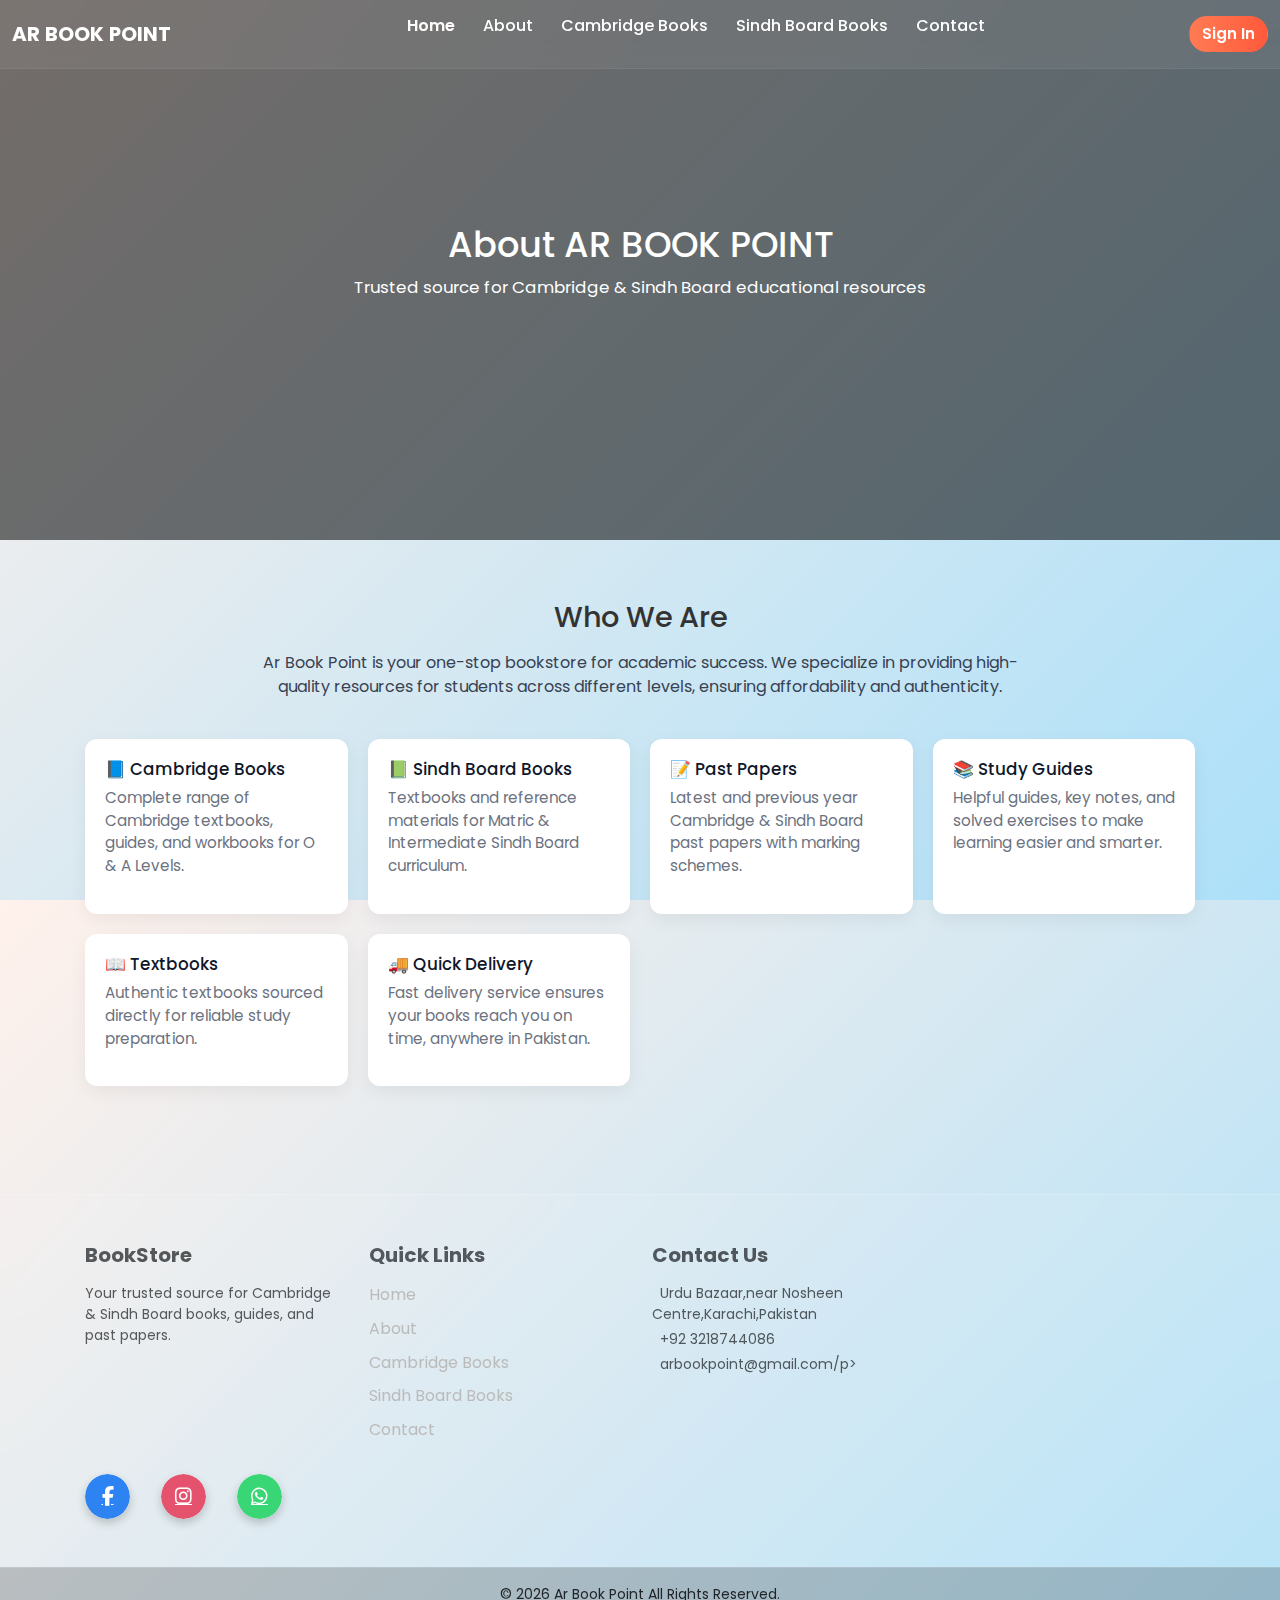
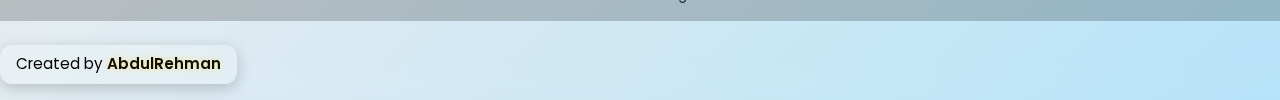
<file: about.html>
<!doctype html>
<html lang="en">
<head>
  <meta charset="utf-8" />
  <meta name="viewport" content="width=device-width,initial-scale=1" />
  <title>About Us — BookNest</title>

  <!-- Google Font -->
  <link href="https://fonts.googleapis.com/css2?family=Poppins:wght@300;400;600;700&display=swap" rel="stylesheet">

  <!-- Main stylesheet -->
   <!-- Font Awesome for Social Icons -->
<link rel="stylesheet" href="https://cdnjs.cloudflare.com/ajax/libs/font-awesome/6.5.0/css/all.min.css">

    <link href="https://cdn.jsdelivr.net/npm/bootstrap@5.3.2/dist/css/bootstrap.min.css" rel="stylesheet">
  <link rel="stylesheet" href="style.css">
</head>
<body>
  <!-- Navbar -->
  <nav class="glass-navbar">
    <div class="nav-container">
      <div class="logo">AR BOOK POINT</div>

      <button class="nav-toggle" aria-label="Toggle navigation" aria-expanded="false">
        <span></span><span></span><span></span>
      </button>

      <ul class="nav-links" id="primaryNav">
        <li><a href="index.html" class="active">Home</a></li>
        <li><a href="about.html">About</a></li>
        <li><a href="cambridge.html">Cambridge Books</a></li>
        <li><a href="sindh.html">Sindh Board Books</a></li>
        <li><a href="contact.html">Contact</a></li>
      </ul>

      <div class="nav-actions">
        <a href="#" class="btn small">Sign In</a>
      </div>
    </div>
  </nav>

  <!-- About Header -->
  <header class="page-hero about-hero">
    <div class="overlay"></div>
    <div class="page-hero-content">
      <h1>About AR BOOK POINT</h1>
      <p>Trusted source for Cambridge & Sindh Board educational resources</p>
    </div>
  </header>

  <!-- About Content -->
  <section class="about-section">
    <div class="container">
      <h2>Who We Are</h2>
      <p class="intro">
        Ar Book Point is your one-stop bookstore for academic success. We specialize in providing 
        high-quality resources for students across different levels, ensuring affordability and authenticity.
      </p>

      <div class="about-grid">
        <div class="about-card">
          <h3>📘 Cambridge Books</h3>
          <p>Complete range of Cambridge textbooks, guides, and workbooks for O & A Levels.</p>
        </div>
        <div class="about-card">
          <h3>📗 Sindh Board Books</h3>
          <p>Textbooks and reference materials for Matric & Intermediate Sindh Board curriculum.</p>
        </div>
        <div class="about-card">
          <h3>📝 Past Papers</h3>
          <p>Latest and previous year Cambridge & Sindh Board past papers with marking schemes.</p>
        </div>
        <div class="about-card">
          <h3>📚 Study Guides</h3>
          <p>Helpful guides, key notes, and solved exercises to make learning easier and smarter.</p>
        </div>
        <div class="about-card">
          <h3>📖 Textbooks</h3>
          <p>Authentic textbooks sourced directly for reliable study preparation.</p>
        </div>
        <div class="about-card">
          <h3>🚚 Quick Delivery</h3>
          <p>Fast delivery service ensures your books reach you on time, anywhere in Pakistan.</p>
        </div>
      </div>
    </div>
  </section>
<!-- Glassy Modern Footer -->
<footer class="footer-glass mt-5">
  <div class="container py-5">
    <div class="row gy-4">
      
      <!-- About -->
      <div class="col-lg-3 col-md-6">
        <h5 class="fw-bold text-muted">BookStore</h5>
        <p class="small text-muted">
          Your trusted source for Cambridge & Sindh Board books, guides, and past papers.
        </p>
      </div>

      <!-- Quick Links -->
      <div class="col-lg-3 col-md-6">
        <h5 class="fw-bold text-muted">Quick Links</h5>
        <ul class="list-unstyled footer-links">
          <li class="text-dark"><a href="index.html">Home</a></li>
          <li class="text-muted"><a href="about.html">About</a></li>
          <li class="text-muted"><a href="cambridge.html">Cambridge Books</a></li>
          <li class="text-muted"><a href="sindh.html">Sindh Board Books</a></li>
          <li class="text-muted"><a href="contact.html">Contact</a></li>
        </ul>
      </div>

      <!-- Contact Info -->
      <div class="col-lg-3 col-md-6">
        <h5 class="fw-bold text-muted">Contact Us</h5>
        <p class="small mb-1 text-muted"><i class="bi bi-geo-alt-fill me-2"></i>  Urdu Bazaar,near Nosheen Centre,Karachi,Pakistan</p>
        <p class="small mb-1 text-muted"><i class="bi bi-telephone-fill me-2"></i> +92 3218744086</p>
        <p class="small text-muted"><i class="bi bi-envelope-fill me-2"></i> arbookpoint@gmail.com/p>
      </div>

      <!-- Social Icons -->
<div class="social-icons">
  <a href="#"><i class="fab fa-facebook-f"></i></a>
  <a href="#"><i class="fab fa-instagram"></i></a>
  <a href="#"><i class="fab fa-whatsapp"></i></a>
</div>


      <!-- Social + Payments
      <div class="col-lg-3 col-md-6">
        <h5 class="fw-bold text-muted">Follow & Pay</h5>
        <div class="social-icons mb-3">
          <a href="#" class="bi bi-facebook"></i></a>
          <a href="#"><i class="bi bi-whatsapp"></i></a>
          <a href="#"><i class="bi bi-instagram"></i></a>
        </div>
        <div class="payment-icons">
          <img src="assets/jc img.png" alt="JazzCash">
          <img src="assets/ep img.png" alt="EasyPaisa">
          <img src="assets/home bio.jpg" alt="">
        </div>
      </div> -->

    </div>
  </div>

  <!-- Bottom Bar -->
  <div class="footer-bottom text-center py-3">
    <p class="mb-0 small text-dark">© <span id="year"></span> Ar Book Point All Rights Reserved.</p>
  </div>

  <p class="credit">Created by <span>AbdulRehman</span></p>

</footer>


 
 <!-- Bootstrap 5 JS bundle (includes Popper) -->
<script src="https://cdn.jsdelivr.net/npm/bootstrap@5.3.0/dist/js/bootstrap.bundle.min.js"></script>

  <script src="script.js"></script>
</body>
</html>
</file>
<file: style.css>
/* style.css — shared styling for BookNest home page */

/* Reset & base */
* { box-sizing: border-box; margin: 0; padding: 0; }
html,body { height: 100%; }
body {
  font-family: 'Poppins', system-ui, -apple-system, 'Segoe UI', Roboto, 'Helvetica Neue', Arial;
  color: #1f2937;
  background: #f5f7fa;
  -webkit-font-smoothing:antialiased;
  -moz-osx-font-smoothing:grayscale;
}

/* for footer */

body {
  background: linear-gradient(135deg, #fff1eb, #ace0f9);
  color: #333;
}


/* Utilities */
.container { max-width: 1150px; margin: 0 auto; padding: 0 20px; }

/* ---------- Glass Navbar ---------- */
.glass-navbar {
  position: fixed;
  top: 0;
  left: 0;
  width: 100%;
  z-index: 1200;
  padding: 14px 0;
  transition: background 300ms ease, box-shadow 300ms ease, padding 200ms ease;
  backdrop-filter: blur(10px);
  background: rgba(255,255,255,0.06);
  border-bottom: 1px solid rgba(255,255,255,0.06);
}
.glass-navbar.scrolled {
  background: rgba(255,255,255,0.96);
  box-shadow: 0 6px 20px rgba(16,24,40,0.08);
  padding: 8px 0;
}

.nav-container {
  display: flex;
  align-items: center;
  justify-content: space-between;
  gap: 16px;
  padding: 0 12px;
}

/* Logo */
.logo {
  font-weight: 700;
  font-size: 1.25rem;
  color: #fff;
  letter-spacing: 0.2px;
}
.glass-navbar.scrolled .logo { color: #111827; }

/* Nav links */
.nav-links {
  list-style: none;
  display: flex;
  gap: 20px;
  align-items: center;
}
.nav-links a {
  color: #fff;
  text-decoration: none;
  font-weight: 500;
  padding: 6px 4px;
  transition: color 200ms ease;
  position: relative;
}
.nav-links a::after {
  content: "";
  position: absolute;
  left: 0;
  bottom: -6px;
  width: 0%;
  height: 2px;
  background: #ff7b54;
  transition: width 220ms ease;
  border-radius: 2px;
}
.nav-links a:hover::after { width: 100%; }
.nav-links a:hover { color: #fffbf9; }

.nav-links a.active {
  color: #fffbf9;
  font-weight: 600;
}
.glass-navbar.scrolled .nav-links a { color: #374151; }
.glass-navbar.scrolled .nav-links a.active,
.glass-navbar.scrolled .nav-links a:hover { color: #0b63d6; }

/* Nav actions (buttons) */
.nav-actions .btn {
  display: inline-block;
  background: linear-gradient(90deg,#ff7b54,#ff5a3b);
  color: #fff;
  padding: 8px 14px;
  border-radius: 22px;
  text-decoration: none;
  font-weight: 600;
  transition: transform 160ms ease, box-shadow 160ms ease;
}
.nav-actions .btn.small { padding: 6px 12px; font-size: 0.95rem; }
.nav-actions .btn:hover { transform: translateY(-3px); box-shadow: 0 8px 22px rgba(255,95,60,0.18); }

/* Mobile toggle */
.nav-toggle {
  display: none;
  width: 36px; height: 36px;
  background: rgba(255,255,255,0.06);
  border: 1px solid rgba(255,255,255,0.06);
  border-radius: 8px;
  align-items: center;
  justify-content: center;
  cursor: pointer;
}
.nav-toggle span {
  display: block;
  width: 18px; height: 2px;
  background: #fff;
  margin: 3px 0;
  transition: transform 180ms ease, opacity 180ms ease;
}
.glass-navbar.scrolled .nav-toggle { background: rgba(0,0,0,0.03); border-color: rgba(0,0,0,0.06); }
.nav-toggle.open span:nth-child(1) { transform: translateY(5px) rotate(45deg); }
.nav-toggle.open span:nth-child(2) { opacity: 0; transform: scale(0); }
.nav-toggle.open span:nth-child(3) { transform: translateY(-5px) rotate(-45deg); }

/* ---------- Hero ---------- */
.hero {
  height: 88vh;
  min-height: 520px;
  display: flex;
  align-items: center;
  justify-content: center;
  position: relative;
  background-image: url('https://images.unsplash.com/photo-1512820790803-83ca734da794?q=80&w=1600&auto=format&fit=crop&ixlib=rb-4.0.3&s=8f8d3ee4b6cf4f9f6b7d36c2e0a7a7da');
  background-size: cover;
  background-position: center;
  color: #fff;
}
.hero-overlay {
  position: absolute; inset: 0;
  background: linear-gradient(180deg, rgba(6,10,25,0.45), rgba(6,10,25,0.45));
}
.hero-content {
  position: relative;
  text-align: center;
  z-index: 2;
  padding: 0 20px;
  max-width: 900px;
}
.hero h1 { font-size: 2.6rem; line-height: 1.05; margin-bottom: 12px; font-weight:700; }
.hero .lead { color: rgba(255,255,255,0.92); margin-bottom: 20px; font-size:1.05rem; }
.hero-ctas { display:flex; gap:12px; justify-content:center; flex-wrap:wrap; }
.btn { cursor: pointer; display: inline-block; text-decoration: none; }
.hero-btn {
  background: linear-gradient(90deg,#ff7b54,#ff5a3b);
  color:#fff; padding:12px 22px; border-radius:28px; font-weight:600;
}
.hero .ghost { background: transparent; color: #fff; border: 1px solid rgba(255,255,255,0.18); padding:10px 18px; border-radius: 24px; }

/* ---------- Books grid ---------- */
.books { padding: 60px 0; }
.books .container { text-align:center; }
.books h2 { font-size:1.8rem; margin-bottom:6px; }
.books .sub { color: #6b7280; margin-bottom:28px; }

.book-grid {
  display: grid;
  grid-template-columns: repeat(auto-fit, minmax(220px, 1fr));
  gap: 20px;
  margin-top: 12px;
}
.book-card {
  background: #fff;
  border-radius: 12px;
  overflow: hidden;
  box-shadow: 0 6px 18px rgba(15,23,42,0.06);
  transition: transform 220ms ease, box-shadow 220ms ease;
  display:flex; flex-direction:column;
}
.book-card img { width: 100%; height: 320px; object-fit: cover; }
.book-body { padding: 14px; display:flex; flex-direction:column; gap:8px; flex:1; }
.book-body h3 { font-size: 1.05rem; margin-bottom:2px; color:#0f172a; }
.book-body .meta { color:#6b7280; font-size:0.92rem; }
.book-body .btn.outline {
  margin-top:auto; align-self:flex-start;
  padding:8px 12px; border-radius:10px; border:1px solid #e5e7eb; background:transparent; color:#111827; text-decoration:none;
}
.book-card:hover { transform: translateY(-10px); box-shadow: 0 18px 40px rgba(12,20,40,0.08); }

/* ---------- Footer ---------- */
.footer { background: #081024; color:#fff; padding: 18px 0; margin-top:40px; }
.footer .footer-inner { display:flex; align-items:center; justify-content:space-between; gap: 12px; max-width:1100px; margin:0 auto; padding:0 20px; }
.footer a { color: #cbd5e1; text-decoration:none; margin-left:12px; }

/* ---------- Responsive ---------- */
@media (max-width: 860px) {
  .nav-links { display: none; position: absolute; top: 68px; right: 18px; width: 220px; flex-direction: column; gap:8px; padding:12px; border-radius:10px; background: rgba(255,255,255,0.06); backdrop-filter: blur(8px); border: 1px solid rgba(255,255,255,0.06); }
  .nav-links.open { display:flex; }
  .nav-toggle { display:flex; align-items:center; justify-content:center; border: none; }
  .nav-actions { display:none; }
  .hero h1 { font-size: 2rem; }
  .book-card img { height: 280px; }
  .footer .footer-inner { flex-direction: column; text-align:center; gap:10px; }
}


/* about css start */


/* ---------- Page Hero (About) ---------- */
.page-hero {
  position: relative;
  height: 60vh;
  min-height: 360px;
  display: flex;
  align-items: center;
  justify-content: center;
  color: #fff;
  background-image: url('https://images.unsplash.com/photo-1524995997946-a1c2e315a42f?q=80&w=1600&auto=format&fit=crop');
  background-size: cover;
  background-position: center;
}
.page-hero .overlay {
  position: absolute; inset: 0;
  background: rgba(0,0,0,0.55);
}
.page-hero-content {
  position: relative; z-index: 2;
  text-align: center;
  padding: 0 20px;
}
.page-hero h1 { font-size: 2.2rem; margin-bottom: 8px; }
.page-hero p { font-size: 1.05rem; }

/* ---------- About Section ---------- */
.about-section { padding: 60px 0; }
.about-section h2 { text-align:center; font-size:1.8rem; margin-bottom:16px; }
.about-section .intro {
  text-align: center; max-width: 780px; margin: 0 auto 40px; color:#374151;
}

.about-grid {
  display:grid;
  grid-template-columns: repeat(auto-fit, minmax(260px, 1fr));
  gap:20px;
}
.about-card {
  background:#fff;
  border-radius:12px;
  padding:20px;
  box-shadow:0 6px 18px rgba(0,0,0,0.06);
  transition: transform 220ms ease, box-shadow 220ms ease;
}
.about-card h3 { margin-bottom:8px; color:#0f172a; font-size:1.05rem; }
.about-card p { color:#6b7280; font-size:0.95rem; }
.about-card:hover { transform: translateY(-8px); box-shadow:0 12px 28px rgba(0,0,0,0.08); }
 /* cambrdige css start */


 /* Cambridge Hero */
.cambridge-hero {
  background-image: url('https://images.unsplash.com/photo-1524995997946-a1c2e315a42f?q=80&w=1600&auto=format&fit=crop');
}

/* Filter Bar */
.filter-bar {
  padding: 20px 0;
  background: rgba(255,255,255,0.7);
  backdrop-filter: blur(12px);
  border-bottom: 1px solid rgba(0,0,0,0.05);
}
.filter-inner {
  display: flex;
  gap: 12px;
  justify-content: center;
  flex-wrap: wrap;
}
.filter-inner input,
.filter-inner select {
  padding: 10px 14px;
  border-radius: 8px;
  border: 1px solid #ddd;
  min-width: 200px;
  font-size: 0.95rem;
}
.filter-btn {
  padding: 10px 18px;
  border-radius: 8px;
  font-size: 0.95rem;
}
.filter-btn.secondary {
  background: #f3f4f6;
  color: #333;
}
.filter-btn.secondary:hover {
  background: #e5e7eb;
}

/* Book Cards */
.books-section { padding: 50px 0; }
.book-grid {
  display: grid;
  grid-template-columns: repeat(auto-fit, minmax(260px,1fr));
  gap: 20px;
}
.book-card {
  background:#fff;
  border-radius: 12px;
  padding: 20px;
  text-align:center;
  box-shadow:0 6px 16px rgba(0,0,0,0.06);
  transition: transform 220ms ease, box-shadow 220ms ease;
}
.book-card h3 { margin-bottom:6px; font-size:1.1rem; }
.book-card p { font-size:0.9rem; color:#555; margin-bottom:14px; }
.book-card .view-btn {
  display:inline-block;
  background:linear-gradient(135deg,#007bff,#00c6ff);
  color:#fff;
  border-radius:25px;
  padding:8px 18px;
  font-size:0.9rem;
  text-decoration:none;
  transition: all 0.3s;
}
.book-card .view-btn:hover {
  background:linear-gradient(135deg,#0056b3,#0096c7);
}
.book-card:hover {
  transform:translateY(-6px);
  box-shadow:0 10px 24px rgba(0,0,0,0.08);
}
















 /* sindh css start */


 /* Modern Navbar */
.navbar-modern {
  background: rgba(0,0,0,0.4);
  transition: background 0.3s ease;
}
.navbar-modern.scrolled {
  background: rgba(0,0,0,0.9);
}
.navbar-modern .nav-link {
  color: #fff;
  font-weight: 500;
  margin-left: 15px;
  transition: color 0.3s ease;
}
.navbar-modern .nav-link:hover,
.navbar-modern .nav-link.active {
  color: #00c9a7;
}

/* Hero Banner */
.hero-banner {
  height: 50vh;
  background: url('assets/sindh\ banner.jpg') center/cover no-repeat;
  position: relative;
}
.hero-banner::after {
  content: "";
  position: absolute;
  top: 0; left: 0; right: 0; bottom: 0;
  /* background: rgba(0,0,0,0.5); */
}

/* Filter Bar */
.filter-bar {
  background: #f8f9fa;
  border-bottom: 1px solid #ddd;
}

/* Book Cards */
.book-cover {
  width: 100%;
  height: 260px;
  object-fit: cover;
  display: block;
}
.card {
  border-radius: 12px;
  transition: transform 0.3s ease, box-shadow 0.3s ease;
}
.card:hover {
  transform: translateY(-5px);
  box-shadow: 0 10px 20px rgba(0,0,0,0.15);
}
.modern-btn {
  background: #00c9a7;
  color: #fff;
  border: none;
  border-radius: 25px;
  padding: 8px 20px;
  transition: background 0.3s ease;
}
.modern-btn:hover {
  background: #009c82;
}

/* Footer */
.footer {
  background: #222;
  color: #aaa;
}
.footer a {
  text-decoration: none;
  color: #aaa;
}
.footer a:hover {
  color: #00c9a7;
}


/* contact file start  */


/* Contact Form Modern Design */
.contact-section {
  background: linear-gradient(135deg, #e0f7fa, #fff);
}

.form-wrapper {
  max-width: 600px;
  background: rgba(255,255,255,0.85);
  backdrop-filter: blur(10px);
  border-radius: 16px;
  padding: 30px;
  box-shadow: 0 10px 25px rgba(0,0,0,0.1);
}

.modern-input {
  border-radius: 12px !important;
  border: 2px solid #ddd;
  background: rgba(255,255,255,0.7);
  transition: all 0.3s ease;
}
.modern-input:focus {
  border-color: #00c9a7;
  box-shadow: 0 0 0 0.2rem rgba(0,201,167,0.25);
}
.invalid-feedback {
  font-size: 0.85rem;
  color: #dc3545;
}

#formAlert {
  font-weight: 500;
}
#formAlert.success {
  color: #28a745;
}
#formAlert.error {
  color: #dc3545;
}

.hero-bannner {
  height: 50vh;
  background: url('assets/contact\ banner.jpg') center/cover no-repeat;
  position: relative;}

  /* footer css */
/* ============================
   Glassy Modern Footer
============================ */
.footer-glass {
  background: rgba(255, 255, 255, 0.08);
  backdrop-filter: blur(15px);
  -webkit-backdrop-filter: blur(15px);
  border-top: 1px solid rgba(255, 255, 255, 0.2);
  color: #f6f5f5;
}

.footer-glass h5 {
  margin-bottom: 1rem;
  color: #fff;
}

.footer-links li {
  margin-bottom: 0.6rem;
}
.footer-links a {
  color: #bbb;
  text-decoration: none;
  transition: color 0.3s ease;
}
.footer-links a:hover {
  color: #00c9a7;
}

.social-icons a {
  color: #bbb;
  font-size: 1.3rem;
  margin-right: 15px;
  transition: color 0.3s ease, transform 0.2s ease;
}
.social-icons a:hover {
  color: #00c9a7;
  transform: scale(1.1);
}

.payment-icons img {
  height: 28px;
  margin-right: 10px;
  filter: brightness(0) invert(1); /* makes logos white */
  opacity: 0.8;
  transition: opacity 0.3s ease;
}
.payment-icons img:hover {
  opacity: 1;
}

.footer-bottom {
  border-top: 1px solid rgba(255, 255, 255, 0.15);
  background: rgba(0, 0, 0, 0.2);
  color: #aaa;
}


/* social icons */

/* Social Icons */
.social-icons {
  margin-top: 1rem;
  display: flex;
  gap: 1rem;
}

.social-icons a {
  font-size: 1.3rem;
  width: 45px;
  height: 45px;
  display: flex;
  align-items: center;
  justify-content: center;
  border-radius: 50%;
  color: #fff;
  backdrop-filter: blur(8px);
  background: rgba(255, 255, 255, 0.15); /* glassy */
  box-shadow: 0 4px 10px rgba(0, 0, 0, 0.2);
  position: relative;
  overflow: hidden;
  transition: transform 0.3s ease, box-shadow 0.3s ease;
}

/* Brand Color Overlay */
.social-icons a::before {
  content: "";
  position: absolute;
  inset: 0;
  border-radius: 50%;
  z-index: 0;
  opacity: 0.9;
}

.social-icons a:nth-child(1)::before { background: #1877f2; } /* Facebook */
.social-icons a:nth-child(2)::before { background: #e4405f; } /* Instagram */
.social-icons a:nth-child(3)::before { background: #25d366; } /* WhatsApp */

.social-icons a i {
  position: relative;
  z-index: 1;
  font-size: 1.2rem;
}

/* Hover effect */
.social-icons a:hover {
  transform: scale(1.15);
  box-shadow: 0 6px 15px rgba(0, 0, 0, 0.3);
}
/* credit bar */

/* Glassy credit text */
.credit {
  margin-top: 1.5rem;
  font-size: 0.95rem;
  color: #040101;
  text-align: center;
  backdrop-filter: blur(6px);
  background: rgba(255, 255, 255, 0.1);
  padding: 8px 16px;
  border-radius: 12px;
  display: inline-block;
  box-shadow: 0 4px 15px rgba(0, 0, 0, 0.2);
}

.credit span {
  font-weight: 600;
  color: #100e05; /* highlight color for name */
  text-shadow: 0 0 6px rgba(255, 222, 89, 0.7);
  
}
/* toggle mobile */

/* Toggle button styling */
.nav-toggle {
  display: none;
  flex-direction: column;
  justify-content: space-between;
  width: 25px;
  height: 20px;
  background: transparent;
  border: none;
  cursor: pointer;
  z-index: 1001;
}

.nav-toggle span {
  display: block;
  height: 3px;
  width: 100%;
  background: #222; /* Dark lines so visible */
  border-radius: 3px;
  transition: 0.3s;
}

/* Mobile Styles */
@media (max-width: 768px) {
  .nav-links {
    display: none;
    flex-direction: column;
    background: rgba(255, 255, 255, 0.9); /* Glassy white */
    position: absolute;
    top: 70px;
    right: 20px;
    width: 220px;
    padding: 15px;
    border-radius: 12px;
    box-shadow: 0 4px 15px rgba(0,0,0,0.1);
  }

  .nav-links.show {
    display: flex;
  }

  .nav-toggle {
    display: flex;
  }
}
</file>
